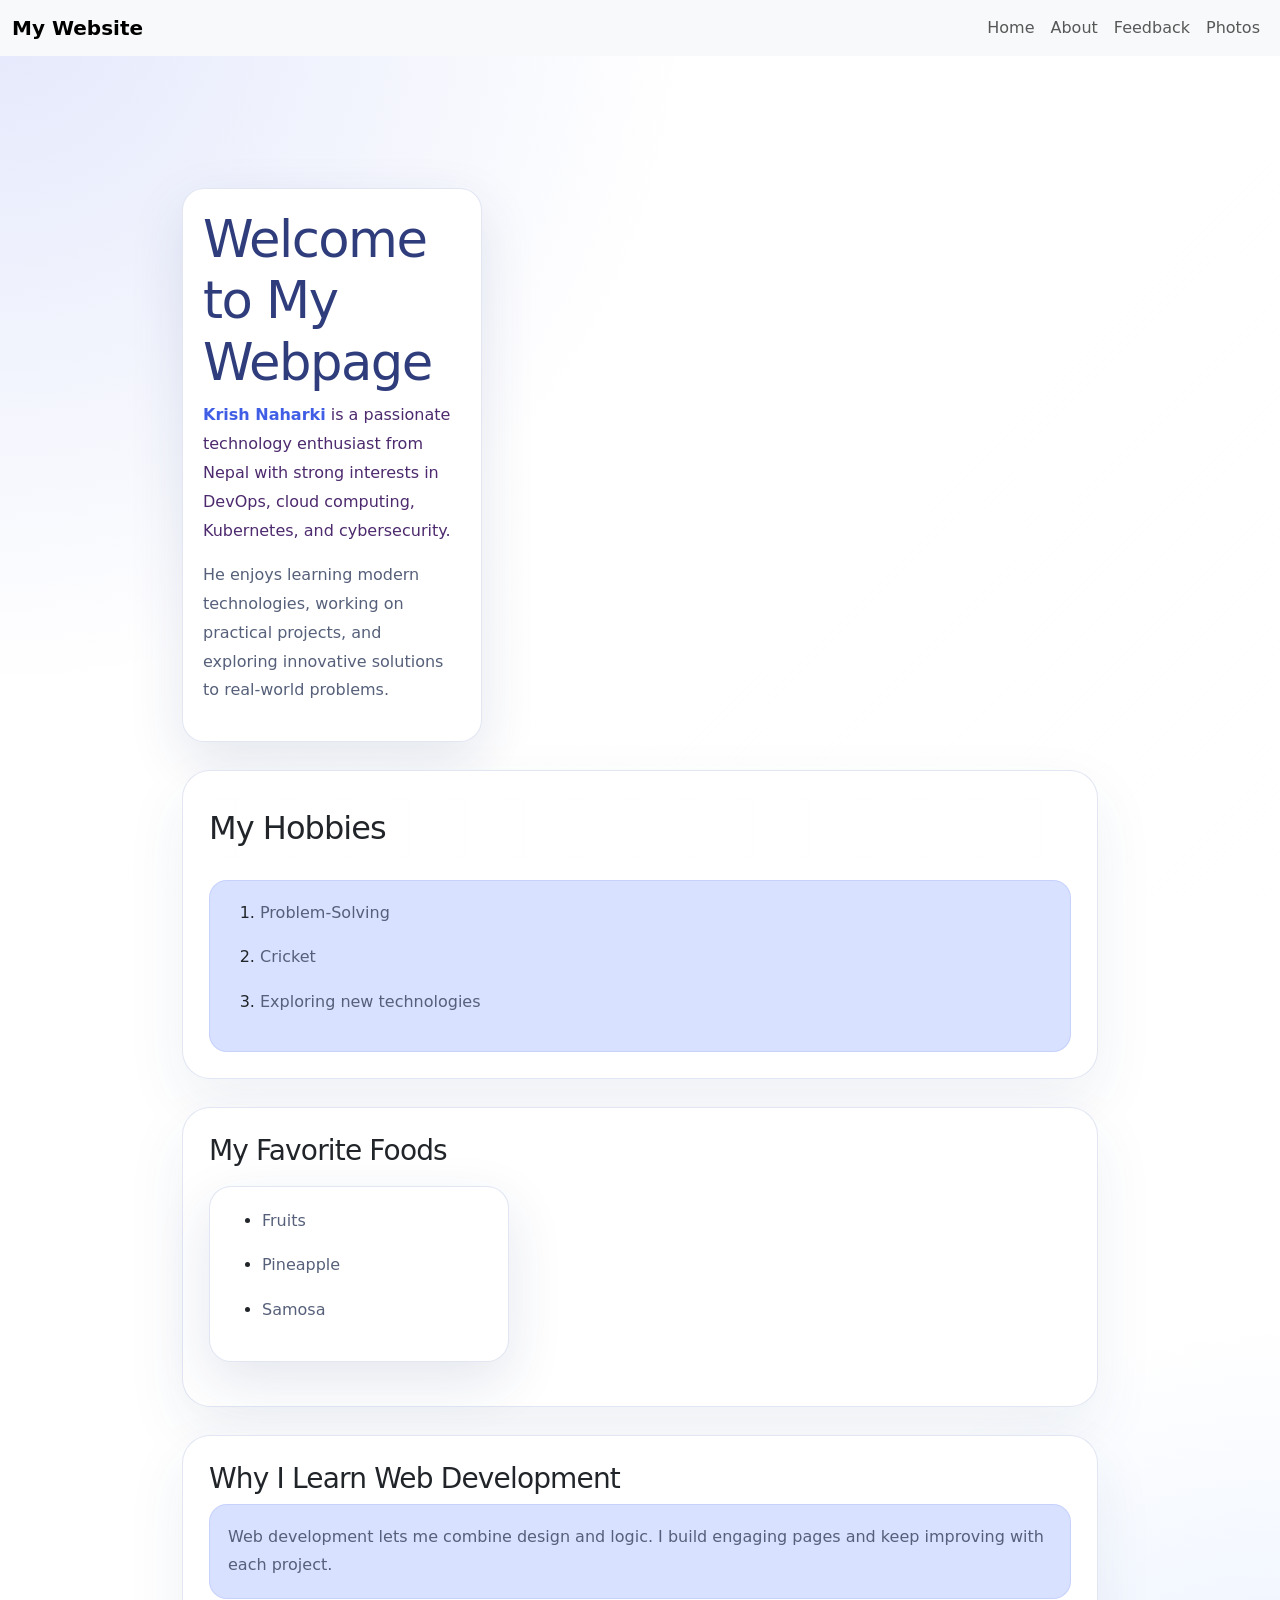
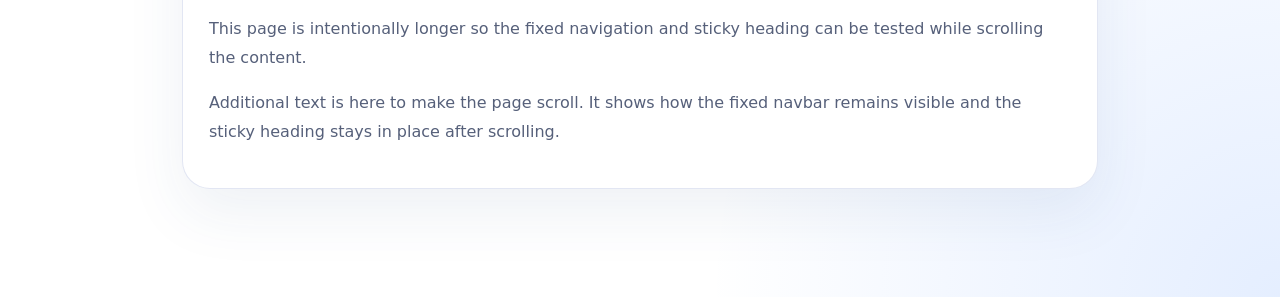
<file: homepages/index.html>
<!DOCTYPE html>
<html lang="en">
<head>
    <meta charset="UTF-8">
    <meta name="viewport" content="width=device-width, initial-scale=1.0">
    <title>Welcome to My First Webpage</title>
    <link rel="stylesheet" href="style.css">
    <link href="https://cdn.jsdelivr.net/npm/bootstrap@5.3.0/dist/css/bootstrap.min.css" rel="stylesheet">
</head>
<body>
    <nav class="navbar navbar-expand-lg navbar-light bg-light">
        <div class="container-fluid">
            <a class="navbar-brand fw-bold" href="index.html">My Website</a>
            <button class="navbar-toggler" type="button" data-bs-toggle="collapse" data-bs-target="#navbarNav"
                aria-controls="navbarNav" aria-expanded="false" aria-label="Toggle navigation">
                <span class="navbar-toggler-icon"></span>
            </button>
            <div class="collapse navbar-collapse" id="navbarNav">
                <ul class="navbar-nav ms-auto">
                    <li class="nav-item">
                        <a class="nav-link" href="index.html">Home</a>
                    </li>
                    <li class="nav-item">
                        <a class="nav-link" href="about.html">About</a>
                    </li>
                    <li class="nav-item">
                        <a class="nav-link" href="feedback.html">Feedback</a>
                    </li>
                    <li class="nav-item">
                        <a class="nav-link" href="photos.html">Photos</a>
                    </li>
                </ul>
            </div>
        </div>
    </nav>

    <main class="main-content">
        <div class="info-box highlight">
            <h1 id="main-heading">Welcome to My Webpage</h1>
            <p style="color: #4d2a6e;">
                <span class="accent-text">Krish Naharki</span> is a passionate technology enthusiast from Nepal
                with strong interests in DevOps, cloud computing, Kubernetes, and cybersecurity.
            </p>
            <p class="intro-text">
                He enjoys learning modern technologies, working on practical projects, and exploring
                innovative solutions to real-world problems.
            </p>
        </div>

        

        <section>
            <h2 id="sticky-heading">My Hobbies</h2>
            <div class="highlight">
                <ol>
                    <li><p>Problem-Solving</p></li>
                    <li><p>Cricket</p></li>
                    <li><p>Exploring new technologies</p></li>
                </ol>
            </div>
        </section>

        <section>
            <h3>My Favorite Foods</h3>
            <div class="info-box">
                <ul>
                    <li><p>Fruits</p></li>
                    <li><p>Pineapple</p></li>
                    <li><p>Samosa</p></li>
                </ul>
            </div>
        </section>

        <section>
            <h3>Why I Learn Web Development</h3>
            <p class="highlight">
                Web development lets me combine design and logic. I build engaging pages and
                keep improving with each project.
            </p>
            <p>
                This page is intentionally longer so the fixed navigation and sticky heading
                can be tested while scrolling the content.
            </p>
            <p>
                Additional text is here to make the page scroll. It shows how the fixed navbar
                remains visible and the sticky heading stays in place after scrolling.
            </p>
        </section>
    </main>
    <script src="https://cdn.jsdelivr.net/npm/bootstrap@5.3.0/dist/js/bootstrap.bundle.min.js"></script>
</body>
</html>
</file>
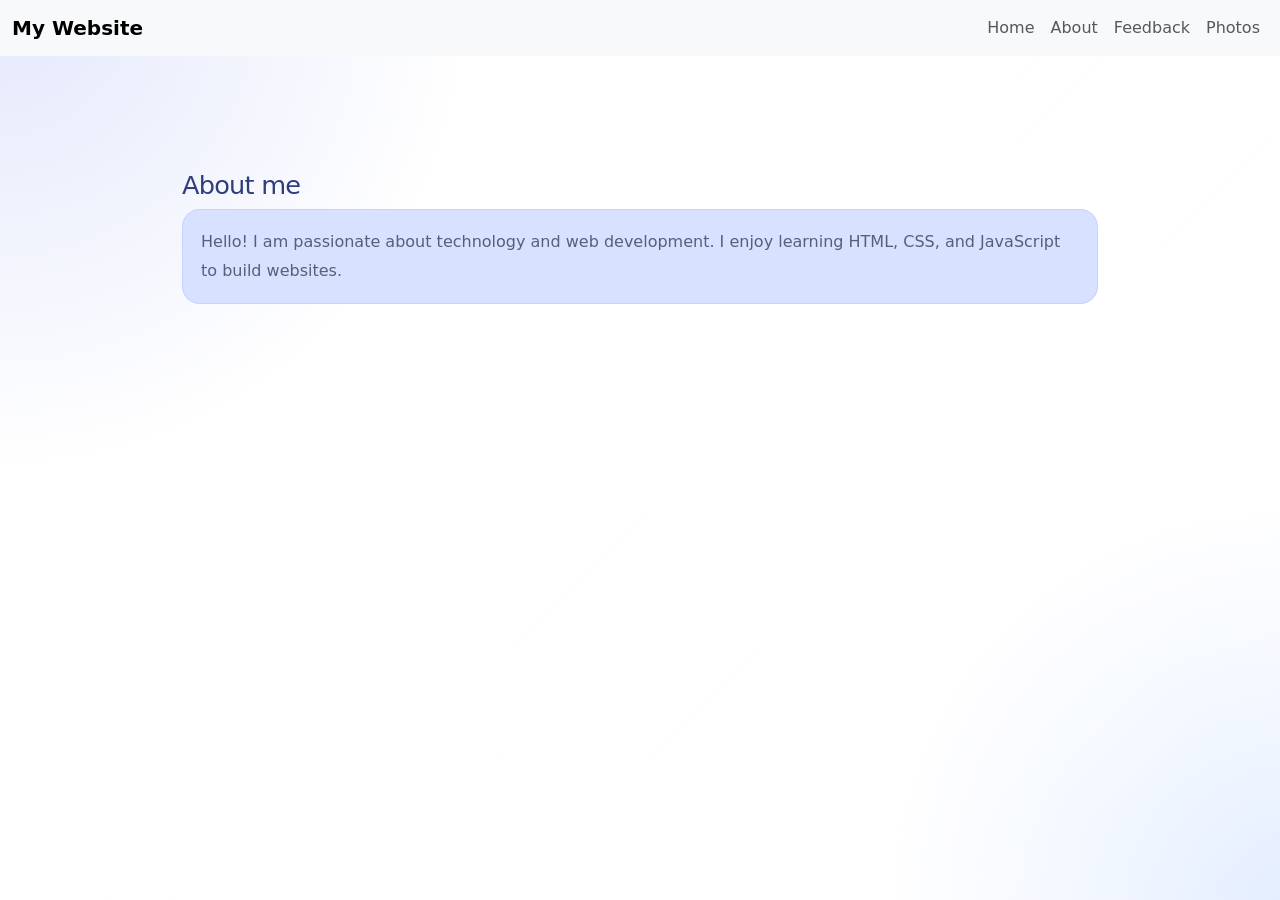
<file: homepages/about.html>
<!DOCTYPE html>
<html lang="en">
<head>
    <meta charset="UTF-8">
    <meta name="viewport" content="width=device-width, initial-scale=1.0">
    <title>About Me</title>
    <link rel="stylesheet" href="style.css">
    <link href="https://cdn.jsdelivr.net/npm/bootstrap@5.3.0/dist/css/bootstrap.min.css" rel="stylesheet">
    <style>
        #about-note {
            color: #4b4b6f;
            font-style: italic;
            border-left: 4px solid #4361ee;
            padding-left: 10px;
            margin-top: 12px;
        }
    </style>
</head>
<body>
    <nav class="navbar navbar-expand-lg navbar-light bg-light">
        <div class="container-fluid">
            <a class="navbar-brand fw-bold" href="index.html">My Website</a>
            <button class="navbar-toggler" type="button" data-bs-toggle="collapse" data-bs-target="#navbarNav"
                aria-controls="navbarNav" aria-expanded="false" aria-label="Toggle navigation">
                <span class="navbar-toggler-icon"></span>
            </button>
            <div class="collapse navbar-collapse" id="navbarNav">
                <ul class="navbar-nav ms-auto">
                    <li class="nav-item">
                        <a class="nav-link" href="index.html">Home</a>
                    </li>
                    <li class="nav-item">
                        <a class="nav-link" href="about.html">About</a>
                    </li>
                    <li class="nav-item">
                        <a class="nav-link" href="feedback.html">Feedback</a>
                    </li>
                    <li class="nav-item">
                        <a class="nav-link" href="photos.html">Photos</a>
                    </li>
                </ul>
            </div>
        </div>
    </nav>

    <main class="main-content">
        <h2 id="special-heading">About me</h2>
        <p class="highlight">
            Hello! I am passionate about technology and web development.
            I enjoy learning HTML, CSS, and JavaScript to build websites.
        </p>
        
    </main>
    <script src="https://cdn.jsdelivr.net/npm/bootstrap@5.3.0/dist/js/bootstrap.bundle.min.js"></script>
</body>
</html>
</file>
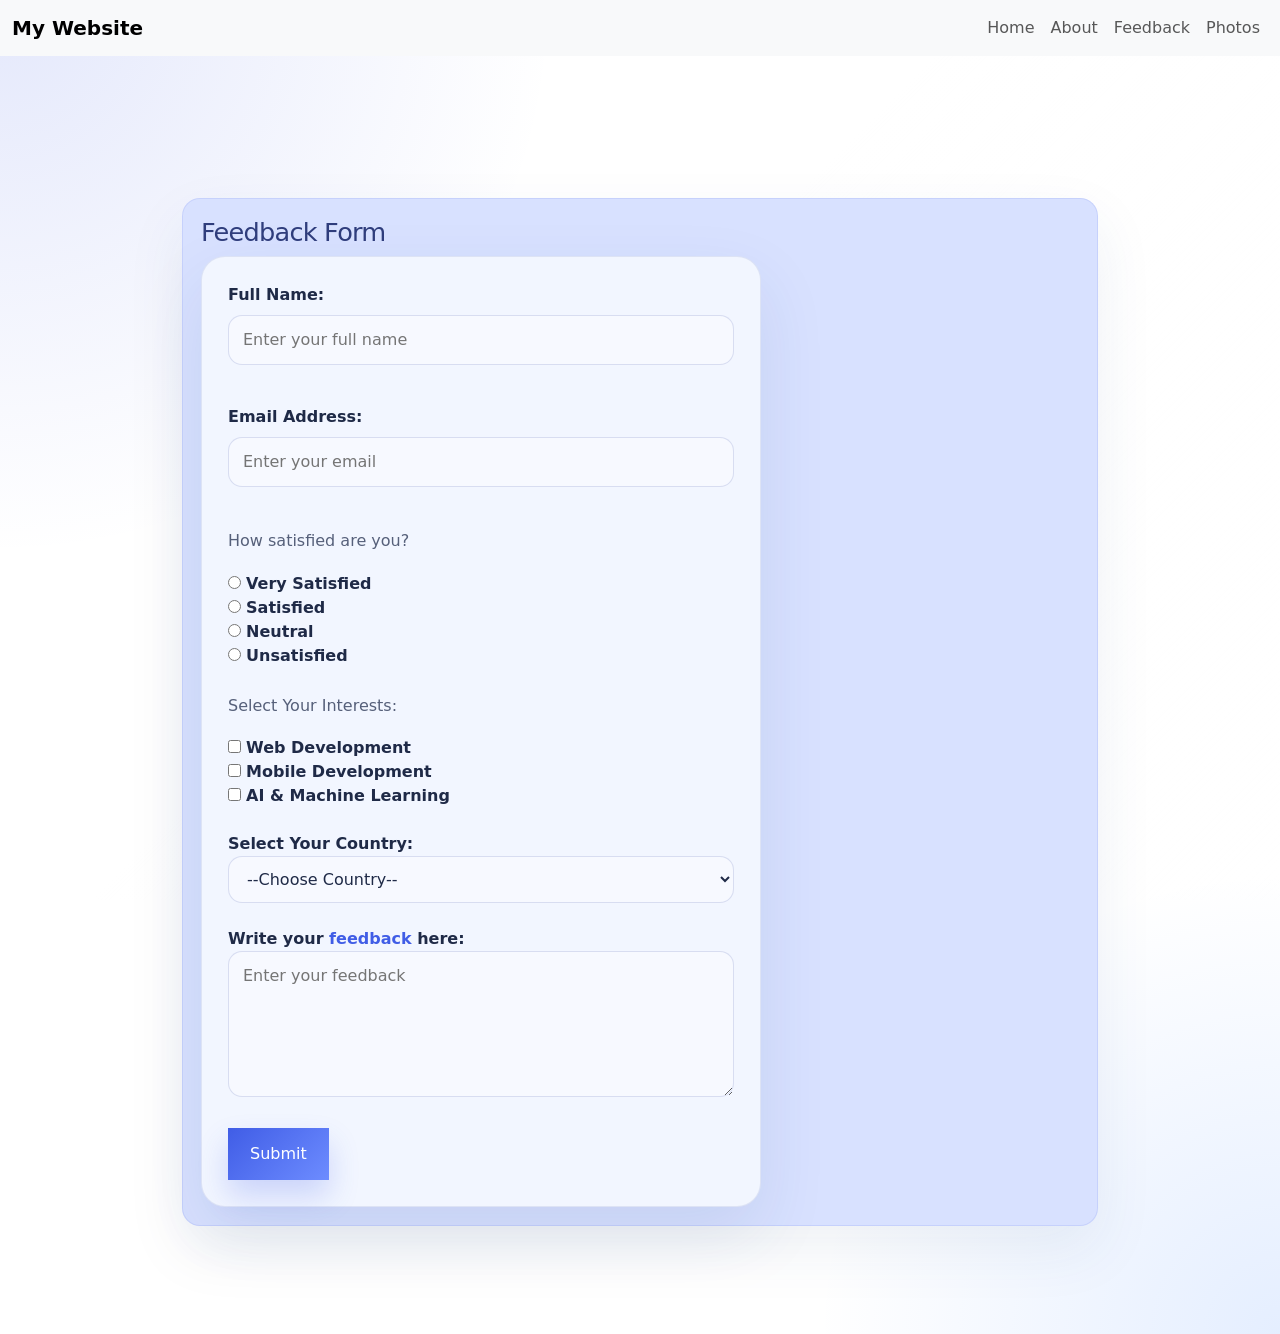
<file: homepages/feedback.html>
<!DOCTYPE html>
<html lang="en">
<head>
    <meta charset="UTF-8">
    <meta name="viewport" content="width=device-width, initial-scale=1.0">
    <title>Feedback Form</title>
    <link rel="stylesheet" href="style.css">
    <link href="https://cdn.jsdelivr.net/npm/bootstrap@5.3.0/dist/css/bootstrap.min.css" rel="stylesheet">
</head>
<body>
    <nav class="navbar navbar-expand-lg navbar-light bg-light">
        <div class="container-fluid">
            <a class="navbar-brand fw-bold" href="index.html">My Website</a>
            <button class="navbar-toggler" type="button" data-bs-toggle="collapse" data-bs-target="#navbarNav"
                aria-controls="navbarNav" aria-expanded="false" aria-label="Toggle navigation">
                <span class="navbar-toggler-icon"></span>
            </button>
            <div class="collapse navbar-collapse" id="navbarNav">
                <ul class="navbar-nav ms-auto">
                    <li class="nav-item">
                        <a class="nav-link" href="index.html">Home</a>
                    </li>
                    <li class="nav-item">
                        <a class="nav-link" href="about.html">About</a>
                    </li>
                    <li class="nav-item">
                        <a class="nav-link" href="feedback.html">Feedback</a>
                    </li>
                    <li class="nav-item">
                        <a class="nav-link" href="photos.html">Photos</a>
                    </li>
                </ul>
            </div>
        </div>
    </nav>

    <main class="main-content">
        <section class="highlight">
            <h2 id="feedback-title">Feedback Form</h2>
            <form>
                <label for="fullname">Full Name:</label><br>
                <input type="text" id="fullname" name="fullname"
                       placeholder="Enter your full name"
                       required minlength="3"><br><br>

                <label for="email">Email Address:</label><br>
                <input type="email" id="email" name="email"
                       placeholder="Enter your email"
                       required><br><br>

                <p>How satisfied are you?</p>
                <input type="radio" id="verysatisfied" name="rating" value="Very Satisfied" required>
                <label for="verysatisfied">Very Satisfied</label><br>

                <input type="radio" id="satisfied" name="rating" value="Satisfied">
                <label for="satisfied">Satisfied</label><br>

                <input type="radio" id="neutral" name="rating" value="Neutral">
                <label for="neutral">Neutral</label><br>

                <input type="radio" id="unsatisfied" name="rating" value="Unsatisfied">
                <label for="unsatisfied">Unsatisfied</label><br><br>

                <p>Select Your Interests:</p>
                <input type="checkbox" id="webdev" name="interest" value="Web Development">
                <label for="webdev">Web Development</label><br>

                <input type="checkbox" id="mobiledev" name="interest" value="Mobile Development">
                <label for="mobiledev">Mobile Development</label><br>

                <input type="checkbox" id="ai" name="interest" value="AI & Machine Learning">
                <label for="ai">AI & Machine Learning</label><br><br>

                <label for="country">Select Your Country:</label><br>
                <select id="country" name="country" required>
                    <option value="">--Choose Country--</option>
                    <option value="Nepal">Nepal</option>
                    <option value="India">India</option>
                    <option value="USA">USA</option>
                </select><br><br>

                <label for="feedback">Write your <span class="accent-text">feedback</span> here:</label><br>
                <textarea id="feedback" name="feedback"
                          rows="5" cols="40"
                          placeholder="Enter your feedback"
                          required maxlength="300"></textarea><br><br>

                <button type="submit">Submit</button>
            </form>
        </section>
    </main>
    <script src="https://cdn.jsdelivr.net/npm/bootstrap@5.3.0/dist/js/bootstrap.bundle.min.js"></script>
</body>
</html>
</file>
<file: homepages/style.css>
/* External CSS for index.html, about.html, and feedback.html */
:root {
    color-scheme: light;
    --bg: #eef2fb;
    --surface: #ffffff;
    --surface-strong: #f2f6ff;
    --text: #1f2a47;
    --muted: #56607a;
    --accent: #405de6;
    --accent-soft: #d8e1ff;
    --border: rgba(65, 88, 171, 0.15);
    --shadow: 0 20px 55px rgba(34, 60, 114, 0.12);
}
html {
    box-sizing: border-box;
    scroll-behavior: smooth;
}
*, *::before, *::after {
    box-sizing: inherit;
}
body {
    margin: 0;
    min-height: 100vh;
    font-family: Inter, 'Segoe UI', system-ui, -apple-system, BlinkMacSystemFont, sans-serif;
    background: radial-gradient(circle at top left, rgba(64, 93, 230, 0.14), transparent 30%),
                radial-gradient(circle at bottom right, rgba(37, 116, 255, 0.12), transparent 25%),
                var(--bg);
    color: var(--text);
}
body::before {
    content: '';
    position: fixed;
    inset: 0;
    pointer-events: none;
    background-image: linear-gradient(135deg, transparent 0%, transparent 45%, rgba(255,255,255,0.4) 65%, transparent 100%);
}
h1, h2, h3 {
    color: var(--text);
    letter-spacing: -0.03em;
}
#main-heading,
#special-heading,
#feedback-title {
    color: #2f3d7c;
}
#main-heading {
    font-size: clamp(2rem, 4vw, 3.2rem);
}
#special-heading,
#feedback-title {
    font-size: clamp(1.6rem, 2vw, 2.2rem);
}
p {
    font-size: 16px;
    line-height: 1.8;
    margin: 0 0 18px;
    color: var(--muted);
}
.highlight {
    background: var(--accent-soft);
    padding: 18px;
    border-radius: 18px;
    border: 1px solid rgba(64, 93, 230, 0.12);
}
.info-box {
    width: 300px;
    padding: 20px;
    margin: 18px 0;
    background: var(--surface);
    border: 1px solid var(--border);
    border-radius: 22px;
    box-shadow: var(--shadow);
}
.site-nav {
    position: fixed;
    top: 0;
    left: 0;
    width: 100%;
    display: flex;
    justify-content: center;
    gap: 24px;
    padding: 14px 24px;
    background: rgba(255, 255, 255, 0.94);
    border-bottom: 1px solid rgba(71, 96, 176, 0.08);
    backdrop-filter: blur(10px);
    z-index: 1000;
}
.site-nav a {
    color: var(--text);
    text-decoration: none;
    font-weight: 700;
    transition: color 180ms ease, transform 180ms ease;
}
.site-nav a:hover,
.site-nav a:focus-visible {
    color: var(--accent);
    transform: translateY(-1px);
}
main.main-content {
    position: relative;
    margin: 90px auto 40px;
    padding: 24px 22px 40px;
    max-width: 960px;
}
.absolute-box {
    position: absolute;
    top: 12px;
    right: 12px;
    background-color: #ffffff;
    color: var(--text);
    padding: 12px 16px;
    border: 1px solid rgba(64, 93, 230, 0.2);
    border-radius: 999px;
    font-weight: 700;
    box-shadow: 0 18px 40px rgba(63, 96, 196, 0.12);
}
#sticky-heading {
    position: sticky;
    top: 80px;
    background: linear-gradient(90deg, rgba(255,255,255,0.98), rgba(255,255,255,0.92));
    padding: 12px 0;
    margin-bottom: 20px;
    z-index: 2;
}
section {
    margin: 28px 0;
    padding: 26px;
    background: var(--surface);
    border: 1px solid var(--border);
    border-radius: 28px;
    box-shadow: 0 24px 60px rgba(40, 71, 132, 0.08);
}
span.accent-text {
    color: var(--accent);
    font-weight: 700;
}
form {
    max-width: 560px;
    background: var(--surface-strong);
    padding: 26px;
    border-radius: 24px;
    border: 1px solid rgba(65, 88, 171, 0.12);
    box-shadow: 0 28px 68px rgba(40, 71, 132, 0.1);
}
input[type="text"],
input[type="email"],
select,
textarea {
    width: 100%;
    padding: 12px 14px;
    margin-top: 8px;
    margin-bottom: 16px;
    border: 1px solid rgba(71, 96, 176, 0.18);
    border-radius: 14px;
    background: #f7f9ff;
    font: inherit;
    color: var(--text);
}
input[type="radio"],
input[type="checkbox"] {
    accent-color: var(--accent);
}
textarea {
    min-height: 120px;
    resize: vertical;
}
label {
    color: var(--text);
    font-weight: 600;
}
button {
    padding: 14px 22px;
    font-size: 16px;
    color: #ffffff;
    background-image: linear-gradient(135deg, #405de6 0%, #6d8cff 100%);
    border: none;
    border-radius: 16px;
    cursor: pointer;
    box-shadow: 0 16px 30px rgba(64, 93, 230, 0.22);
    transition: transform 180ms ease, box-shadow 180ms ease;
}
button:hover,
button:focus-visible {
    transform: translateY(-1px);
    box-shadow: 0 18px 34px rgba(64, 93, 230, 0.28);
}
.page-link {
    display: inline-block;
}

/* Gallery Styles */
.photos-heading {
    color: #2f3d7c;
    font-size: clamp(2rem, 4vw, 3.2rem);
    font-weight: 700;
    letter-spacing: -0.03em;
    margin-bottom: 2rem !important;
}

.gallery-section {
    margin: 40px 0 !important;
    padding: 30px 26px !important;
    background: var(--surface) !important;
    border: 1px solid var(--border) !important;
    border-radius: 28px !important;
    box-shadow: 0 24px 60px rgba(40, 71, 132, 0.08) !important;
}

.gallery-section h2 {
    color: #2f3d7c;
    font-size: 1.8rem;
    font-weight: 700;
    margin-bottom: 25px;
    letter-spacing: -0.02em;
}

/* Flexbox Gallery */
.flexbox-gallery {
    display: flex;
    flex-wrap: wrap;
    gap: 20px;
    justify-content: center;
}

.gallery-item {
    background: var(--surface-strong);
    border: 1px solid var(--border);
    border-radius: 16px;
    overflow: hidden;
    box-shadow: 0 8px 20px rgba(40, 71, 132, 0.06);
    transition: transform 200ms ease, box-shadow 200ms ease;
    text-align: center;
}

.gallery-item:hover {
    transform: translateY(-8px);
    box-shadow: 0 12px 30px rgba(40, 71, 132, 0.12);
}

.gallery-item img {
    width: 100%;
    height: 250px;
    object-fit: cover;
    display: block;
}

.image-caption {
    padding: 12px 16px;
    margin: 0;
    font-size: 14px;
    font-weight: 600;
    color: var(--text);
    background: var(--accent-soft);
}

/* Grid Gallery */
.grid-gallery {
    display: grid;
    gap: 20px;
    justify-items: center;
}

/* Responsive Flexbox Gallery */
@media (max-width: 768px) {
    .flexbox-gallery {
        flex-direction: column;
        align-items: center;
    }
    
    .gallery-item {
        width: 100%;
        max-width: 300px;
    }
}

@media (min-width: 769px) and (max-width: 1024px) {
    .flexbox-gallery {
        justify-content: center;
    }
    
    .gallery-item {
        width: calc(50% - 10px);
        max-width: 300px;
    }
}

@media (min-width: 1025px) {
    .flexbox-gallery {
        justify-content: center;
    }
    
    .gallery-item {
        width: calc(25% - 15px);
        max-width: 280px;
    }
}

/* Responsive Grid Gallery */
@media (max-width: 768px) {
    .grid-gallery {
        grid-template-columns: 1fr;
        max-width: 300px;
        margin: 0 auto;
    }
    
    .grid-gallery .gallery-item {
        width: 100%;
    }
}

@media (min-width: 769px) and (max-width: 1024px) {
    .grid-gallery {
        grid-template-columns: repeat(2, 1fr);
        max-width: 650px;
        margin: 0 auto;
    }
    
    .grid-gallery .gallery-item {
        width: 100%;
    }
}

@media (min-width: 1025px) {
    .grid-gallery {
        grid-template-columns: repeat(4, 1fr);
        gap: 20px;
    }
    
    .grid-gallery .gallery-item {
        width: 100%;
        max-width: 280px;
    }
}

@media (max-width: 720px) {
    .site-nav {
        flex-wrap: wrap;
        gap: 14px;
    }
    main.main-content {
        margin-top: 110px;
        padding: 20px 16px 32px;
    }
    .info-box,
    section,
    form {
        width: 100%;
    }
    .absolute-box {
        position: static;
        margin-bottom: 18px;
        right: auto;
        top: auto;
    }
    
    .gallery-section {
        padding: 20px 16px !important;
    }
    
    .gallery-section h2 {
        font-size: 1.4rem;
    }
}
</file>
